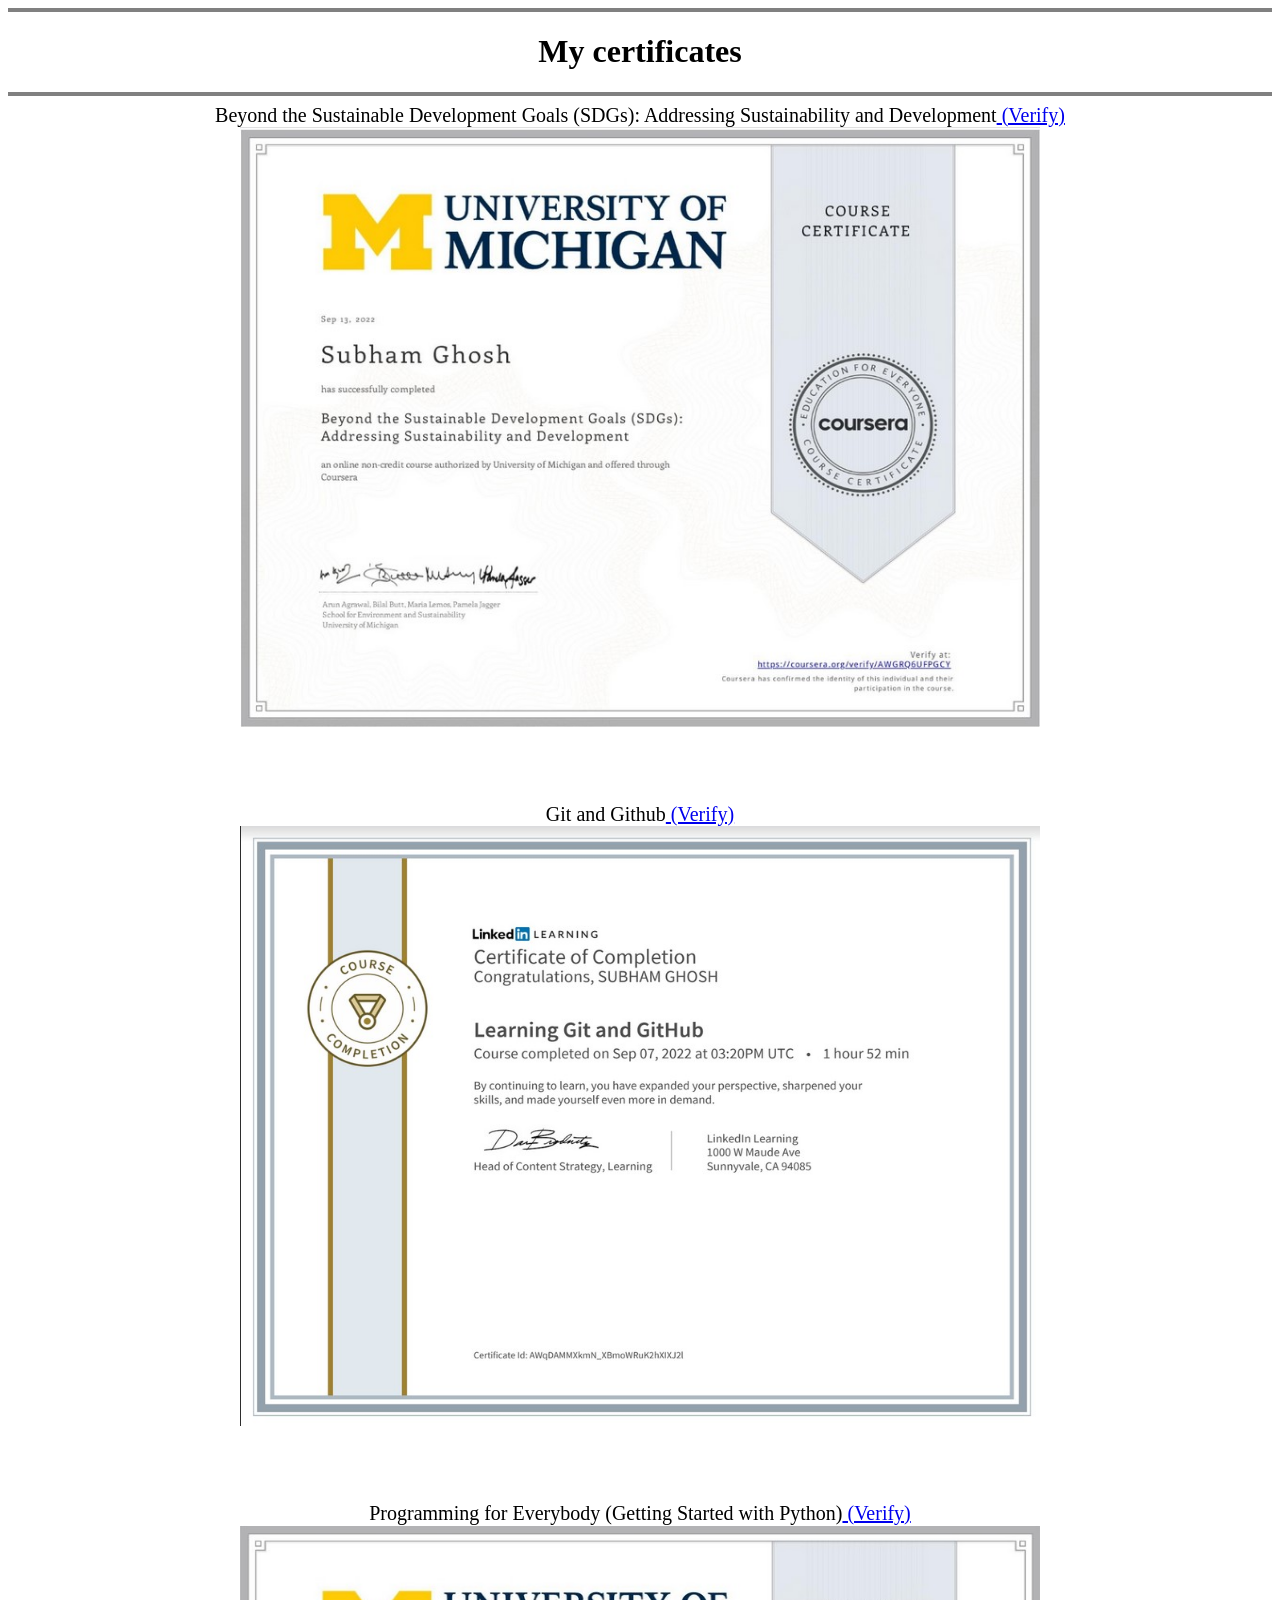
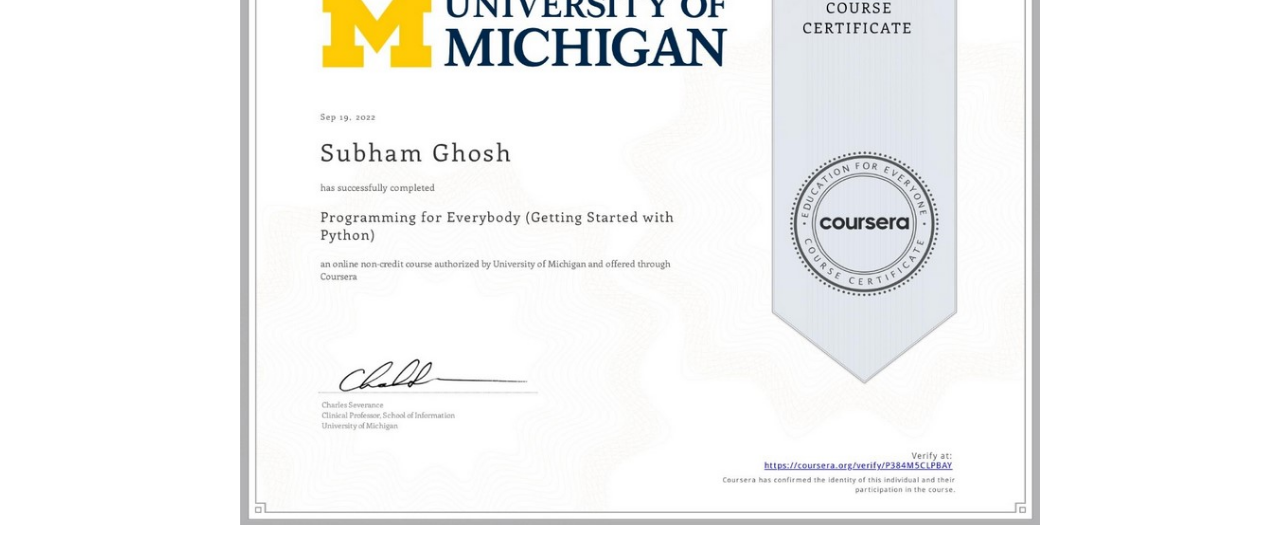
<file: certificate.html>
<!DOCTYPE html>
<html lang="en">

<head>
    <meta charset="UTF-8">
    <meta http-equiv="X-UA-Compatible" content="IE=edge">
    <meta name="viewport" content="width=device-width, initial-scale=1.0">
    <title>Certificates</title>
    <link rel="stylesheet" href="style.css">
    <script src="A.js"></script>
</head>

<body>
    <hr size="4" noshade>
    <center>
        <h1>My certificates</h1>
        <center>
            <hr size="4" noshade>
            <div class="name-1">
                Beyond the Sustainable Development Goals (SDGs): Addressing Sustainability and Development<a
                    href="https://www.coursera.org/account/accomplishments/verify/AWGRQ6UFPGCY"> (Verify) </a>
            </div>
            <div class="pic-1">
                <img src="beyond.jpg" alt="certificate" width="800" height="600">
            </div>
            <br>
            <br>
            <br>
            <br>
            <div class="name-1">
                Git and Github<a href="https://drive.google.com/file/d/16Ho52n7RLxWVKwwWuosy6ZSZ-4sD8_Ay/view"> (Verify)
                </a>
            </div>
            <div class="pic-2">
                <img src="git.jpg" alt="certificate" width="800" height="600">
            </div>
            <br>
            <br>
            <br>
            <br>
            <div class="name-1">
                Programming for Everybody (Getting Started with Python)<a
                    href="https://www.coursera.org/account/accomplishments/verify/P384M5CLPBAY"> (Verify)
                </a>
            </div>
            <div class="pic-2">
                <img src="python.jpg" alt="certificate" width="800" height="600">
            </div>


</body>

</html>
</file>
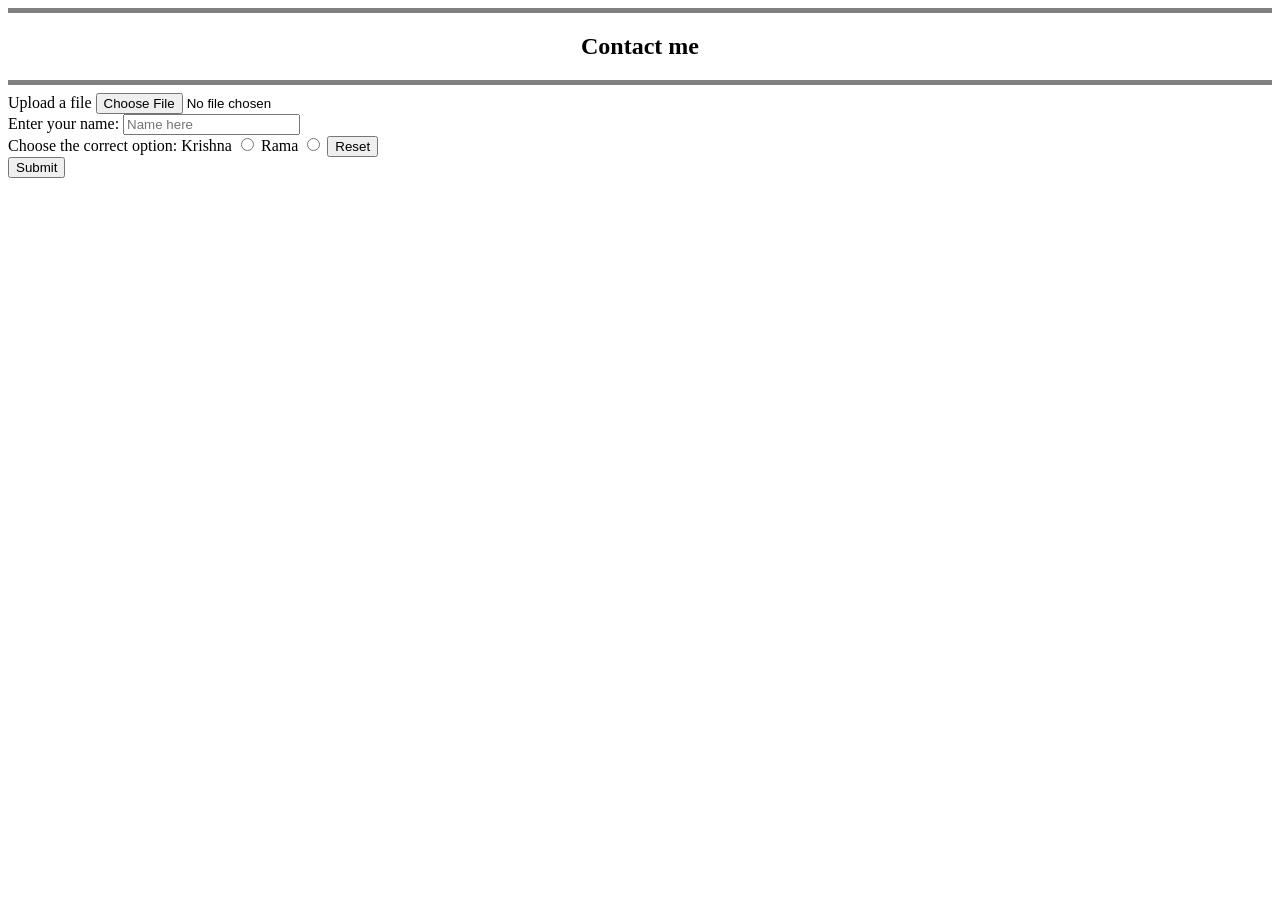
<file: contact.html>
<!DOCTYPE html>
<html lang="en">

<head>
    <meta charset="UTF-8">
    <meta http-equiv="X-UA-Compatible" content="IE=edge">
    <meta name="viewport" content="width=device-width, initial-scale=1.0">
    <title>Contact</title>
</head>

<body>
    <center>
        <hr size="5" noshade>
        <h2>Contact me</h2>
        <hr size="5" noshade>
    </center>
    <form action="#">
        <label for="upload">Upload a file</label>
        <input type="file" name="upload" id="upload">
        <br>
        <label for="txt">Enter your name: </label>
        <input type="text" name="txt" id="txt" required placeholder="Name here">
        <br>
        Choose the correct option:
        <label for="op1">Krishna</label>
        <input type="radio" name="name" id="op1">
        <label for="op2">Rama</label>
        <input type="radio" name="name" id="op2">
        <input type="reset">



        <br>
        <button>Submit</button>
    </form>
</body>

</html>
</file>
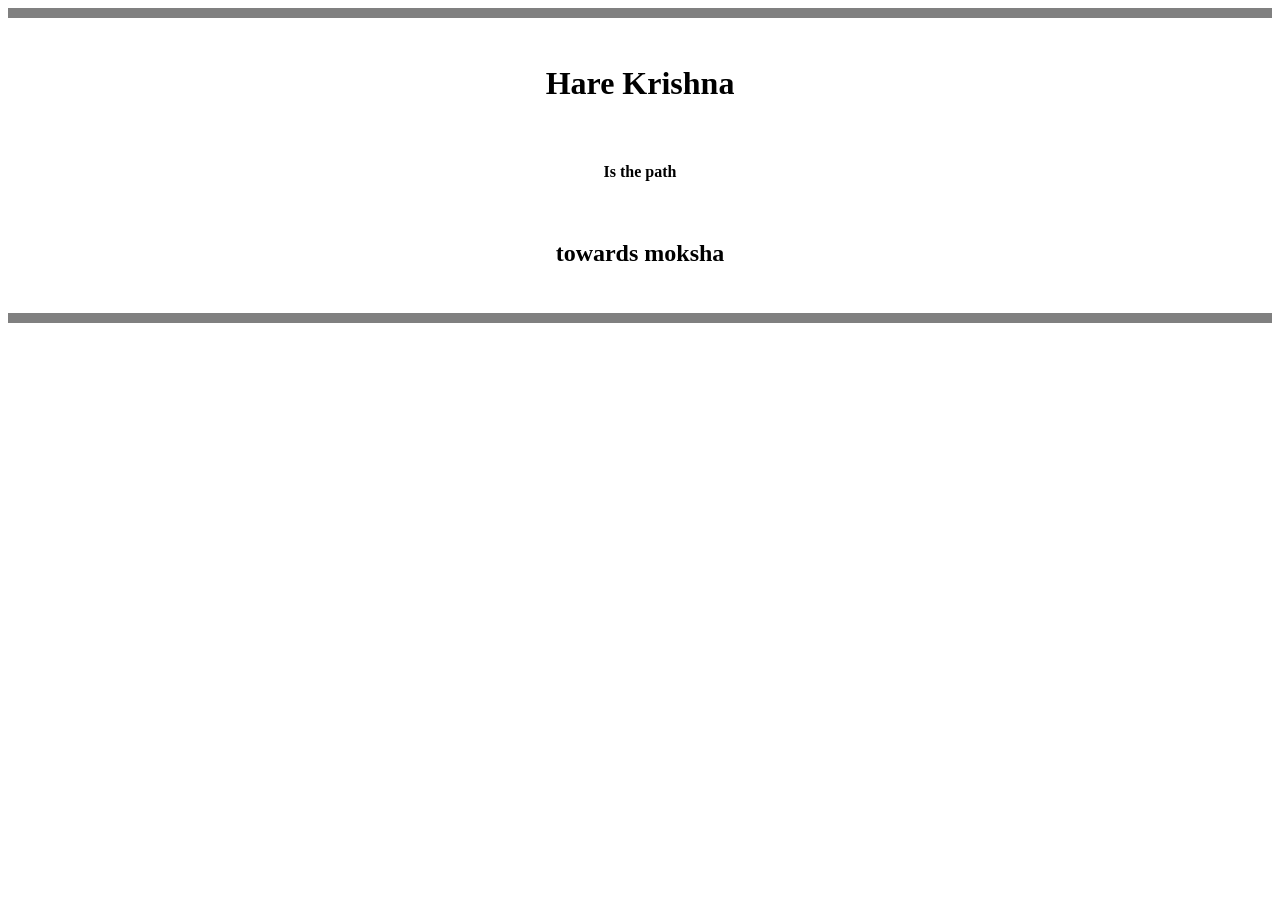
<file: ind.html>
<!DOCTYPE html>
<html lang="en">

<head>
    <meta charset="UTF-8">
    <meta http-equiv="X-UA-Compatible" content="IE=edge">
    <meta name="viewport" content="width=device-width, initial-scale=1.0">

    <title>✅Home</title>
</head>

<body>
    <center>
        <hr size="10" noshade>
        <br>
        <h1>Hare Krishna</h1>
        <br>
        <h4>Is the path</h4>
        <br>
        <h2>towards moksha</h2>
        <br>
        <hr size="10" noshade>
    </center>
</body>

</html>
</file>
<file: style.css>
.name-1 {
  font-size: 20px;
}
</file>
